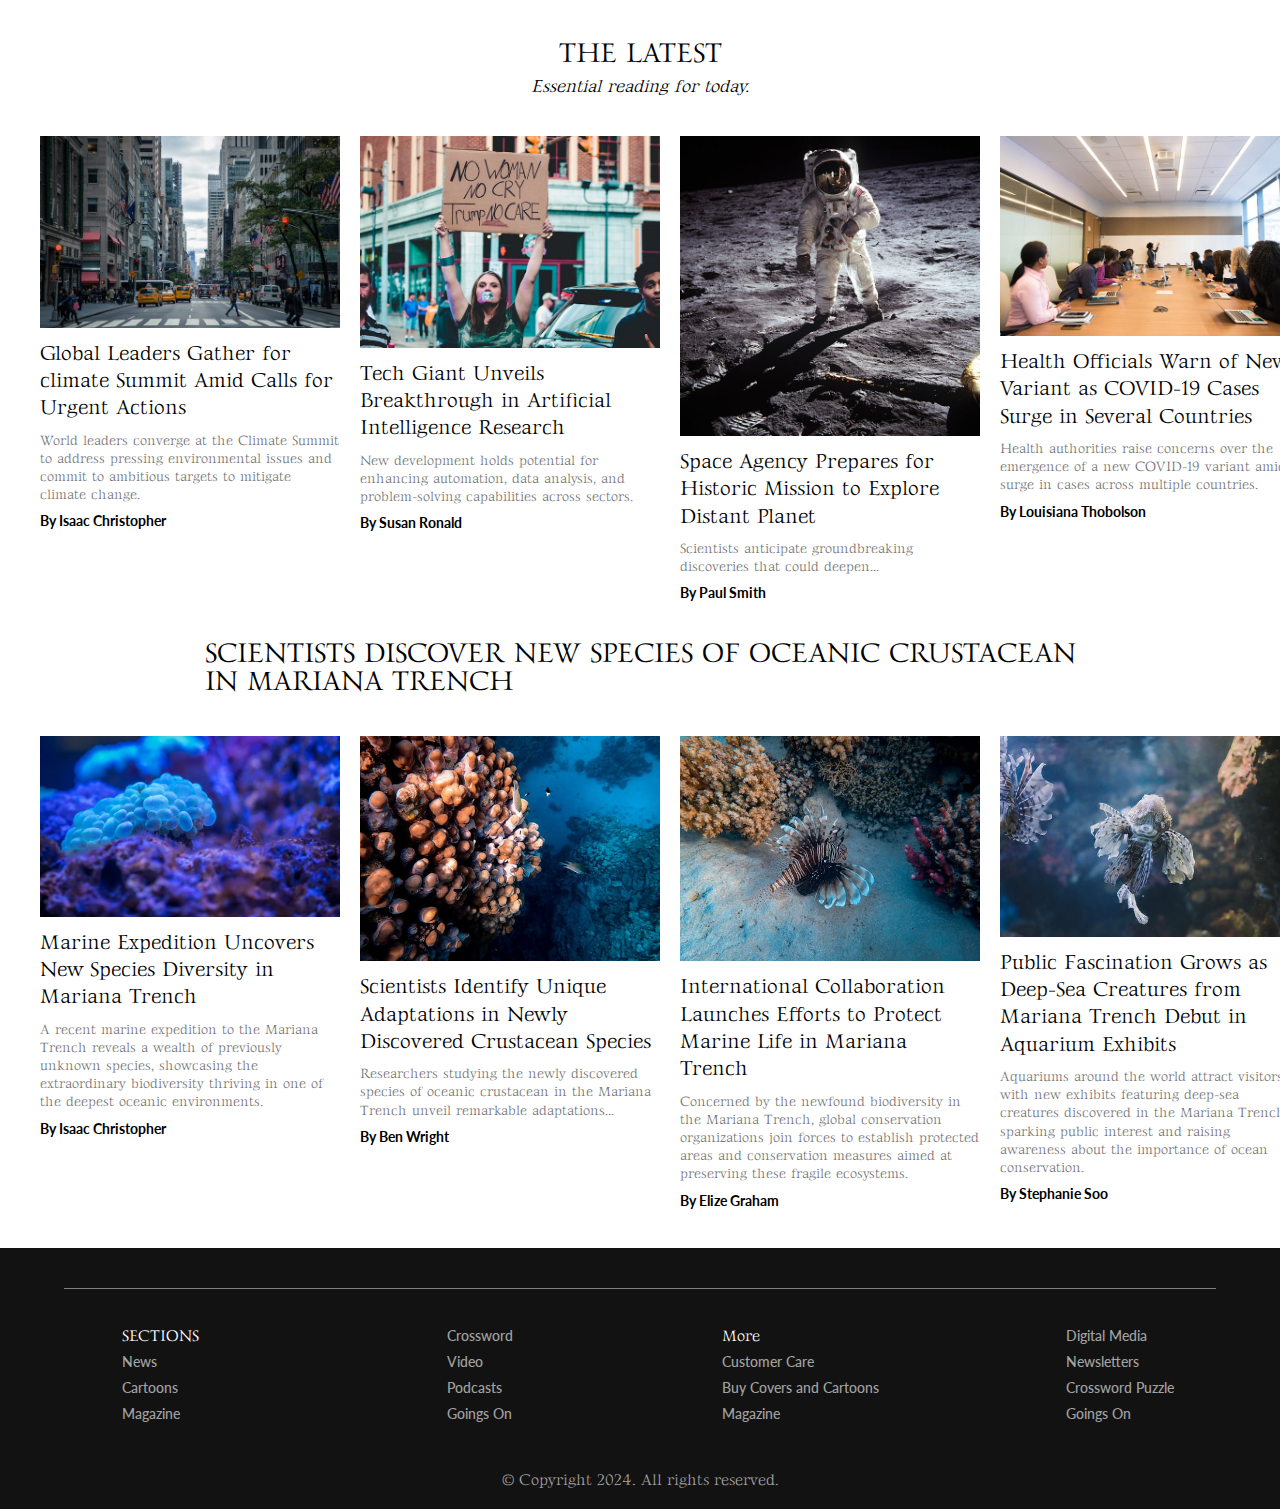
<file: pages/latest.html>
<!DOCTYPE html>
<html lang="en">
  <head>
    <meta charset="UTF-8" />
    <meta name="viewport" content="width=device-width, initial-scale=1.0" />
    <link rel="preconnect" href="https://fonts.googleapis.com" />
    <link rel="preconnect" href="https://fonts.gstatic.com" crossorigin />
    <link
      href="https://fonts.googleapis.com/css2?family=Gideon+Roman&family=Lato:ital,wght@0,100;0,300;0,400;0,700;0,900;1,100;1,300;1,400;1,700;1,900&family=Playfair+Display:ital,wght@0,400..900;1,400..900&family=Roboto:ital,wght@0,100;0,300;0,400;0,500;0,700;0,900;1,100;1,300;1,400;1,500;1,700;1,900&family=Sedan:ital@0;1&display=swap"
      rel="stylesheet"
    />
    

    <link rel="stylesheet" href="../styles.css" />
    <link rel="stylesheet" href="../general.css" />
    <link rel="stylesheet" href="../queries.css" />
    <link rel="stylesheet" href="../pages.css" />

    <title>The Latest</title>
  </head>
  <body>
    

      <div class="heading-block margin-all-sm">
        <h2 class="blog-heading">The latest</h2>
        <h3 class="blog-sub-heading">Essential reading for today.</h3>
      </div>

      <section class="article-sec">
        <div class="article-box">
          <img class="article-img" src="../images/ad-img.jpg" alt="picture of New York city sowcasing the busy traffic" />
          <h2>
            <a class="article-heading" href="#">
              Global Leaders Gather for climate Summit Amid Calls for Urgent Actions
            </a>
          </h2>
          <p class="article-text">
            World leaders converge at the Climate Summit to address pressing environmental issues and commit to ambitious targets to mitigate climate change.
          </p>
          <p class="author">By Isaac Christopher</p>
        </div>

        <div class="article-box">
          <img class="article-img" src="../images/donald.jpg" alt="women protesting holding sign that said no woman no cry trump no care" />
          <h2>
            <a class="article-heading" href="#">
              Tech Giant Unveils Breakthrough in Artificial Intelligence Research
            </a>
          </h2>
          <p class="article-text">
            New development holds potential for enhancing automation, data analysis, and problem-solving capabilities across sectors.
          </p>
          <p class="author">By Susan Ronald</p>
        </div>

        <div class="article-box">
          <img class="article-img" src="../images/09.jpg" alt="an astronaut on the surface of moon wearing the space suit and helmet" />
          <h2>
            <a class="article-heading" href="#">
              Space Agency Prepares for Historic Mission to Explore Distant Planet
            </a>
          </h2>
          <p class="article-text">
            Scientists anticipate groundbreaking discoveries that could deepen...   </p>
          <p class="author">By Paul Smith</p>
        </div>

        <div class="article-box">
          <img class="article-img" src="../images/10.jpg" alt="an office meeting showcasing a girl giving a presentation " />
          <h2>
            <a class="article-heading" href="#">
              Health Officials Warn of New Variant as COVID-19 Cases Surge in Several Countries
            </a>
          </h2>
          <p class="article-text">
            Health authorities raise concerns over the emergence of a new COVID-19 variant amid a surge in cases across multiple countries.
          </p>
          <p class="author">By Louisiana Thobolson</p>
        </div>
      </section>

      <div class="heading-block margin-all-sm">
        <h2 class="blog-heading">Scientists Discover New Species of Oceanic Crustacean <br>in Mariana Trench
        </h2>
      </div>

      <section class="article-sec">
        <div class="article-box">
          <img class="article-img" src="../images/01.jpg" alt="a species from deep under water" />
          <h2>
            <a class="article-heading" href="#">
              Marine Expedition Uncovers New Species Diversity in Mariana Trench

            </a>
          </h2>
          <p class="article-text">
            A recent marine expedition to the Mariana Trench reveals a wealth of previously unknown species, showcasing the extraordinary biodiversity thriving in one of the deepest oceanic environments.

          </p>
          <p class="author">By Isaac Christopher</p>
        </div>

        <div class="article-box">
          <img class="article-img" src="../images/02.jpg" alt="an underwater species from ocean deep" />
          <h2>
            <a class="article-heading" href="#">
              Scientists Identify Unique Adaptations in Newly Discovered Crustacean Species

            </a>
          </h2>
          <p class="article-text">
            Researchers studying the newly discovered species of oceanic crustacean in the Mariana Trench unveil remarkable adaptations... 

          </p>
          <p class="author">By Ben Wright</p>
        </div>

        <div class="article-box">
          <img class="article-img" src="../images/03.jpg" alt="a fish swimming at the bottom of the ocean" />
          <h2>
            <a class="article-heading" href="#">
              International Collaboration Launches Efforts to Protect Marine Life in Mariana Trench

            </a>
          </h2>
          <p class="article-text">
            Concerned by the newfound biodiversity in the Mariana Trench, global conservation organizations join forces to establish protected areas and conservation measures aimed at preserving these fragile ecosystems.

          </p>
          <p class="author">By Elize Graham</p>
        </div>

        <div class="article-box">
          <img class="article-img" src="../images/04.jpg" alt="a species of a fish swimming deep under water" />
          <h2>
            <a class="article-heading" href="#">
              Public Fascination Grows as Deep-Sea Creatures from Mariana Trench Debut in Aquarium Exhibits

            </a>
          </h2>
          <p class="article-text">
            Aquariums around the world attract visitors with new exhibits featuring deep-sea creatures discovered in the Mariana Trench, sparking public interest and raising awareness about the importance of ocean conservation.
          </p>
          <p class="author">By Stephanie Soo</p>
        </div>
      </section>
    </main>

    <footer class="footer">

      <hr class="footer-ruler" />

      <div class="footer-links">
        <nav class="footer-nav1">
          <li class="footer-list">SECTIONS</li>
          <li class="footer-list"><a href="#" class="footer-link">News</a></li>
         
          
          <li class="footer-list">
            <a href="#" class="footer-link">Cartoons</a>
          </li>
          <li class="footer-list">
            <a href="#" class="footer-link">Magazine</a>
          </li>
        </nav>

        <nav class="footer-nav2">
          <li class="footer-list">
            <a href="#" class="footer-link">Crossword</a>
          </li>
          <li class="footer-list">
            <a href="#" class="footer-link">Video</a>
          </li>
          <li class="footer-list">
            <a href="#" class="footer-link">Podcasts</a>
          </li>
          
          <li class="footer-list">
            <a href="#" class="footer-link">Goings On</a>
          </li>
        </nav>

        <nav class="footer-nav3">
          <li class="footer-list">More</li>
          <li class="footer-list">
            <a href="#" class="footer-link">Customer Care</a>
          </li>
          
          <li class="footer-list">
            <a href="#" class="footer-link">Buy Covers and Cartoons</a>
          </li>
          
          <li class="footer-list">
            <a href="#" class="footer-link">Magazine</a>
          </li>
        </nav>

        <nav class="footer-nav4">
          <li class="footer-list">
            <a href="#" class="footer-link">Digital Media</a>
          </li>
          <li class="footer-list">
            <a href="#" class="footer-link">Newsletters</a>
          </li>
          <li class="footer-list">
            <a href="#" class="footer-link">Crossword Puzzle</a>
          </li>
         
          <li class="footer-list">
            <a href="#" class="footer-link">Goings On</a>
          </li>
        </nav>
      </div>

      <div class="footer-copy">
        <p class="copyright">&copy; Copyright 2024. All rights reserved.</p>
      </div>
    </footer>


    <script src="../script.js" defer></script>
  </body>
</html>
</file>
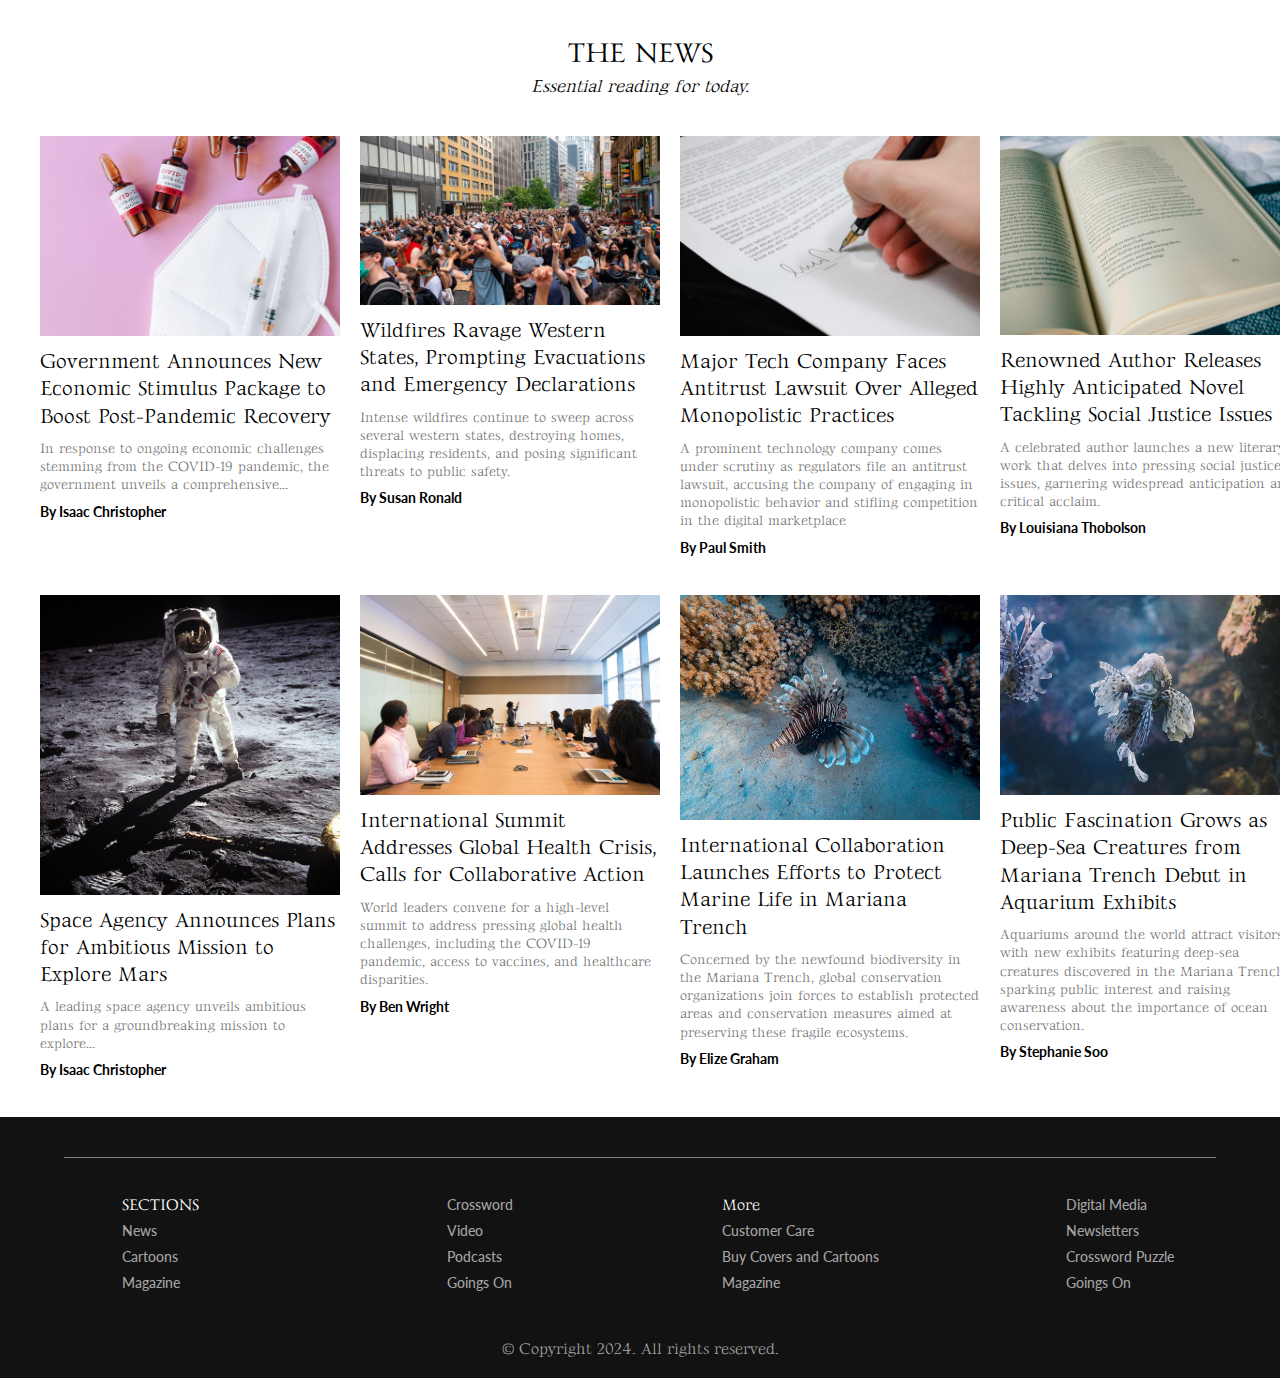
<file: pages/news.html>
<!DOCTYPE html>
<html lang="en">
  <head>
    <meta charset="UTF-8" />
    <meta name="viewport" content="width=device-width, initial-scale=1.0" />
    <link rel="preconnect" href="https://fonts.googleapis.com" />
    <link rel="preconnect" href="https://fonts.gstatic.com" crossorigin />
    <link
      href="https://fonts.googleapis.com/css2?family=Gideon+Roman&family=Lato:ital,wght@0,100;0,300;0,400;0,700;0,900;1,100;1,300;1,400;1,700;1,900&family=Playfair+Display:ital,wght@0,400..900;1,400..900&family=Roboto:ital,wght@0,100;0,300;0,400;0,500;0,700;0,900;1,100;1,300;1,400;1,500;1,700;1,900&family=Sedan:ital@0;1&display=swap"
      rel="stylesheet"
    />
    

    <link rel="stylesheet" href="../styles.css" />
    <link rel="stylesheet" href="../general.css" />
    <link rel="stylesheet" href="../queries.css" />
    <link rel="stylesheet" href="../pages.css" />

    <title>The News</title>
  </head>
  <body>
    

      <div class="heading-block margin-all-sm">
        <h2 class="blog-heading">The News</h2>
        <h3 class="blog-sub-heading">Essential reading for today.</h3>
      </div>

      <section class="article-sec">
        <div class="article-box">
          <img class="article-img" src="../images/05.jpg" alt="image of covid vaccines and syringes with a background of a face mask" />
          <h2>
            <a class="article-heading" href="#">
              Government Announces New Economic Stimulus Package to Boost Post-Pandemic Recovery
            </a>
          </h2>
          <p class="article-text">
            In response to ongoing economic challenges stemming from the COVID-19 pandemic, the government unveils a comprehensive...

          </p>
          <p class="author">By Isaac Christopher</p>
        </div>

        <div class="article-box">
          <img class="article-img" src="../images/06.jpg" alt="people protesting and fighting about an issue " />
          <h2>
            <a class="article-heading" href="#">
              Wildfires Ravage Western States, Prompting Evacuations and Emergency Declarations
            </a>
          </h2>
          <p class="article-text">
            Intense wildfires continue to sweep across several western states, destroying homes, displacing residents, and posing significant threats to public safety. 
          </p>
          <p class="author">By Susan Ronald</p>
        </div>

        <div class="article-box">
          <img class="article-img" src="../images/07.jpg" alt="a hand signing a paper with a pen" />
          <h2>
            <a class="article-heading" href="#">
              Major Tech Company Faces Antitrust Lawsuit Over Alleged Monopolistic Practices
            </a>
          </h2>
          <p class="article-text">
            A prominent technology company comes under scrutiny as regulators file an antitrust lawsuit, accusing the company of engaging in monopolistic behavior and stifling competition in the digital marketplace
          </p>
          <p class="author">By Paul Smith</p>
        </div>

        <div class="article-box">
          <img class="article-img" src="../images/08.jpg" alt="an opened novel filled with words on the page" />
          <h2>
            <a class="article-heading" href="#">
              Renowned Author Releases Highly Anticipated Novel Tackling Social Justice Issues
            </a>
          </h2>
          <p class="article-text">
            A celebrated author launches a new literary work that delves into pressing social justice issues, garnering widespread anticipation and critical acclaim. 
          </p>
          <p class="author">By Louisiana Thobolson</p>
        </div>
      </section>


      <section class="article-sec">
        <div class="article-box">
          <img class="article-img" src="../images/09.jpg" alt="an astronaut on the surface of the moon wearing space suit and helmet" />
          <h2>
            <a class="article-heading" href="#">
              Space Agency Announces Plans for Ambitious Mission to Explore Mars

            </a>
          </h2>
          <p class="article-text">
            A leading space agency unveils ambitious plans for a groundbreaking mission to explore...


          </p>
          <p class="author">By Isaac Christopher</p>
        </div>

        <div class="article-box">
          <img class="article-img" src="../images/10.jpg" alt="an office meeting where a women is giving out a presentation infront of the group" />
          <h2>
            <a class="article-heading" href="#">
              International Summit Addresses Global Health Crisis, Calls for Collaborative Action
            </a>
          </h2>
          <p class="article-text">
            World leaders convene for a high-level summit to address pressing global health challenges, including the COVID-19 pandemic, access to vaccines, and healthcare disparities. 
          </p>
          <p class="author">By Ben Wright</p>
        </div>

        <div class="article-box">
          <img class="article-img" src="../images/03.jpg" alt="a species of fish swimming underwater " />
          <h2>
            <a class="article-heading" href="#">
              International Collaboration Launches Efforts to Protect Marine Life in Mariana Trench

            </a>
          </h2>
          <p class="article-text">
            Concerned by the newfound biodiversity in the Mariana Trench, global conservation organizations join forces to establish protected areas and conservation measures aimed at preserving these fragile ecosystems.

          </p>
          <p class="author">By Elize Graham</p>
        </div>

        <div class="article-box">
          <img class="article-img" src="../images/04.jpg" alt="a fish swimming deep down water in the ocean" />
          <h2>
            <a class="article-heading" href="#">
              Public Fascination Grows as Deep-Sea Creatures from Mariana Trench Debut in Aquarium Exhibits

            </a>
          </h2>
          <p class="article-text">
            Aquariums around the world attract visitors with new exhibits featuring deep-sea creatures discovered in the Mariana Trench, sparking public interest and raising awareness about the importance of ocean conservation.
          </p>
          <p class="author">By Stephanie Soo</p>
        </div>
      </section>
    </main>

    <footer class="footer">

      <hr class="footer-ruler" />

      <div class="footer-links">
        <nav class="footer-nav1">
          <li class="footer-list">SECTIONS</li>
          <li class="footer-list"><a href="#" class="footer-link">News</a></li>
         
          
          <li class="footer-list">
            <a href="#" class="footer-link">Cartoons</a>
          </li>
          <li class="footer-list">
            <a href="#" class="footer-link">Magazine</a>
          </li>
        </nav>

        <nav class="footer-nav2">
          <li class="footer-list">
            <a href="#" class="footer-link">Crossword</a>
          </li>
          <li class="footer-list">
            <a href="#" class="footer-link">Video</a>
          </li>
          <li class="footer-list">
            <a href="#" class="footer-link">Podcasts</a>
          </li>
          
          <li class="footer-list">
            <a href="#" class="footer-link">Goings On</a>
          </li>
        </nav>

        <nav class="footer-nav3">
          <li class="footer-list">More</li>
          <li class="footer-list">
            <a href="#" class="footer-link">Customer Care</a>
          </li>
          
          <li class="footer-list">
            <a href="#" class="footer-link">Buy Covers and Cartoons</a>
          </li>
          
          <li class="footer-list">
            <a href="#" class="footer-link">Magazine</a>
          </li>
        </nav>

        <nav class="footer-nav4">
          <li class="footer-list">
            <a href="#" class="footer-link">Digital Media</a>
          </li>
          <li class="footer-list">
            <a href="#" class="footer-link">Newsletters</a>
          </li>
          <li class="footer-list">
            <a href="#" class="footer-link">Crossword Puzzle</a>
          </li>
         
          <li class="footer-list">
            <a href="#" class="footer-link">Goings On</a>
          </li>
        </nav>
      </div>

      <div class="footer-copy">
        <p class="copyright">&copy; Copyright 2024. All rights reserved.</p>
      </div>
    </footer>


    <script src="../script.js" defer></script>
  </body>
</html>
</file>
<file: styles.css>
/* header */
.header {
  padding: 2rem;
  height: 90vh;
  position: relative;
  display: flex;
  flex-direction: column;
  gap: 20rem;

  background-image: linear-gradient(rgba(0, 0, 0, 0.6), rgba(34, 34, 34, 0.6)),
    url(images/hero.jpg);
  background-size: cover;
  color: #fff;
}

.hero-img {
  width: 100%;
  height: 90vh;
  object-fit: cover;
}

.nav {
  display: flex;
  justify-content: space-between;
  align-items: center;
  gap: 2rem;
}
.main-nav-list {
  display: flex;
  align-items: center;
  gap: 2rem;
}

.top-bar {
  list-style: none;
}

.top-link:link,
.top-link:visited,
.top-link:hover,
.top-link:active {
  text-decoration: none;
  font-size: 1.2rem;
  font-weight: 500;
  color: #fff;
}

.sub-btn {
  text-decoration: none;
  font-size: 1.2rem;
  font-weight: 500;
  color: #fff;
  display: inline-block;
  background-color: #3087ca;
  border-radius: 0.5rem;
  padding: 1rem 2.5rem;
}

.top-bar-icon {
  width: 2rem;
  height: 2rem;
  fill: #fff;
}

.content-box {
  padding: 0 2rem;
}

.heading-primary {
  font-size: 3.6rem;
  text-align: center;
  line-height: 1.5;
  text-transform: uppercase;
  width: 40%;
}

.text-primary {
  font-size: 2.1rem;
  line-height: 1.3;
  text-align: center;
  width: 40%;
}
/* MOBILE NAV */

.btn-mobile-nav {
  border: none;
  background: none;
  cursor: pointer;

  display: none;
}

.icon-mobile-nav {
  height: 4.8rem;
  width: 4.8rem;
  color: #fff;
}

.icon-mobile-nav[name="close-outline"] {
  display: none;
}

.categories-list {
  display: flex;
  justify-content: center;
  align-items: center;
  gap: 2rem;
}

.categories-name {
  list-style: none;
}

.categories-link:link,
.categories-link:visited {
  text-decoration: none;
  font-family: "lato", sans-serif;
  font-size: 1.2rem;
  font-weight: 600;
  color: black;
}

.categories-link:hover,
.categories-link:active {
  text-decoration: underline;
}

.ruler {
  color: #e5e5e5;
}


.ad-block {
  display: flex;
  justify-content: center;
  align-items: center;
  padding: 2rem;
  gap: 2rem;
}

.ad-text {
  font-size: 1.3rem;
  font-weight: 400;
  color: black;
}

.sub-link:link,
.sub-link:visited {
  color: #3087ca;
  font-family: "lato", sans-serif;
  font-weight: 600;
}

.ruler-sm {
  color: #e5e5e5;
  width: 90%;
  margin: 0 auto;
}

.heading-block {
  display: flex;
  flex-direction: column;
  justify-content: center;
  align-items: center;
  gap: 1rem;
}

.blog-heading {
  font-size: 2.8rem;
  font-weight: 400;
  text-transform: uppercase;
}

.blog-sub-heading {
  font-size: 1.8rem;
  font-weight: 400;
  font-style: italic;
}
/* Article section */
.article-sec {
  margin: 0 4rem 4rem 4rem;
  display: grid;
  grid-template-columns: repeat(4, 1fr);
  grid-gap: 2rem;
}

.article-box {
  max-width: 30rem;
}

.article-img {
  margin-bottom: 1rem;
  width: 30rem;
  object-fit: cover;
}
.article-heading:link,
.article-heading:visited {
  width: 20rem;
  font-size: 2.1rem;
  font-weight: 400;
  line-height: 1.3;
  color: #000;
  text-decoration: none;
}
.article-heading:hover,
.article-heading:active {
  text-decoration: underline;
}

.article-text {
  margin-top: 1rem;
  font-size: 1.4rem;
  font-weight: 400;
  line-height: 1.3;
  color: #777;
}

.author {
  margin-top: 1rem;

  font-family: "lato", sans-serif;
  font-weight: 700;
  font-size: 1.4rem;
}
/* Black section */
.black-box {
  margin: 4rem 4rem;
  background-color: #000;
  padding: 6rem;
  display: flex;
  align-items: center;
}

.black-sub {
  font-size: 1.2rem;
  font-weight: 400;
  text-transform: uppercase;
  color: #fff;
  margin-bottom: 2rem;
  text-align: center;
}

.black-title {
  font-size: 2.8rem;
  font-weight: 400;
  text-transform: uppercase;
  color: #fff;
  text-align: center;
  line-height: 1.3;
  margin-bottom: 2rem;
}
.black-title:hover {
  text-decoration: underline;
  cursor: pointer;
}

.black-text {
  font-size: 2.1rem;
  font-weight: 300;
  color: #fff;
  margin-bottom: 2rem;
  line-height: 1.4;
  text-align: center;
  padding: 0 8rem;
}

.black-author {
  font-family: "lato", sans-serif;
  font-weight: 700;
  font-size: 1.4rem;
  text-align: center;
  color: #fff;
}

.side-img {
  width: 60rem;
}

/* white box */
.white-box {
  margin: 4rem 4rem;
  padding: 4rem;
  display: flex;
  align-items: center;
  gap: 5rem;
}

.white-content {
  width: 80%;
}

.white-sub {
  font-size: 1.2rem;
  font-weight: 400;
  text-transform: uppercase;
  color: #e93f33;
  margin-bottom: 2rem;
  text-align: center;
}

.white-title {
  font-size: 2.8rem;
  font-weight: 400;
  text-transform: uppercase;
  color: #000;
  text-align: center;
  line-height: 1.3;
  margin-bottom: 2rem;
}
.white-title:hover {
  text-decoration: underline;
  cursor: pointer;
}

.white-text {
  font-size: 2.1rem;
  font-weight: 300;
  color: #000;
  margin-bottom: 2rem;
  line-height: 1.4;
  text-align: center;
}

.white-author {
  font-family: "lato", sans-serif;
  font-weight: 700;
  font-size: 1.4rem;
  text-align: center;
  color: #000;
}

.white-side-img {
  width: 70%;
  margin-left: 10rem;
}
.side-gif {
  width: 100%;
}

/* Game sec */
.games-sec {
  margin: 4rem auto;
}

.game-container {
  display: flex;
  justify-content: center;
  align-items: center;
  gap: 4rem;
}

.game-box {
  padding: 2.5rem 2.5rem;
  border-radius: 1.5rem;
  width: 20%;

  display: flex;
  flex-direction: column;
  justify-content: center;
  align-items: center;
  gap: 2rem;
}
.box1 {
  background-color: #85c9fc;
}
.box2 {
  background-color: #a5e8fc;
}
.box3 {
  background-color: #feefb9;
}
.box4 {
  background-color: #f6f6f6;
}


.game-head {
  font-size: 1.8rem;
  font-weight: 600;
  text-transform: uppercase;
  margin-bottom: 1rem;
  text-align: center;
}

.game-head:hover {
  text-decoration: underline;
}

.game-text {
  font-size: 1.3rem;
  font-weight: 400;
  margin-bottom: 1rem;
  text-align: center;
}

.box-gif {
  margin-top: 6rem;
  display: flex;
  justify-content: center;
}

.game-gif {
  width: 70%;
}


.game-links:link,
.game-links:visited {
  font-family: "lato", serif;
  font-size: 1.2rem;
  font-weight: 600;
  color: #000;
  text-decoration: none;
}
.game-links:hover,
.game-links:active {
  text-decoration: underline;
}




.accordion-section {
  margin-top: 50px;
  text-align: center; 
}

.accordion-heading {
  margin-bottom: 20px; 
}

.accordion {
  border-top: 1px solid #ccc;
}

.accordion-item {
  border-bottom: 1px solid #ccc;
}

.accordion-header {
  background-color: #f4f4f4;
  border: none;
  outline: none;
  cursor: pointer;
  padding: 15px;
  width: 100%;
  text-align: center;
}

.accordion-content {
  padding: 15px;
  display: none;
  background-color: #fff;
}

.accordion-content.active {
  display: block;
}





/* Footer */
.footer {
  background-color: #121212;
  padding: 4rem 0 2rem 0;
}


.footer-ruler {
  height: 1px;
  border-width: 0;
  color: gray;
  width: 90%;
  background-color: gray;
  margin: 0 auto;
}

.footer-links {
  margin: 4rem auto;
  display: grid;
  grid-template-columns: repeat(4, 1fr);
  align-items: center;
  justify-items: center;
}
.footer-list {
  font-size: 1.6rem;
  font-weight: 500;
  color: #fff;
  list-style: none;
  margin-bottom: 1rem;
}

.footer-link:link,
.footer-link:visited {
  font-family: "lato", serif;
  font-size: 1.4rem;
  font-weight: 500;
  color: rgb(162, 162, 162);
  text-decoration: none;
}
.footer-link:hover,
.footer-link:active {
  text-decoration: underline;
}


.copyright {
  font-size: 1.6rem;
  color: rgb(162, 162, 162);
  text-align: center;
}

/* Dynamic content */
.dyn-content {
  margin: 4rem auto;
  display: flex;
  flex-direction: column;
  justify-content: center;
  align-items: center;
  gap: 2rem;
}

.dynamic-heading {
  font-size: 2.8rem;
  color: #fff;
  font-weight: 700;
  background-color: #000;
  padding: 2rem;
  border-radius: 1rem;
}

#dynamic-content {
  font-size: 2.1rem;
  font-family: "lato", serif;
  color: #e93f33;
}

#change-text-btn {
  font-size: 2rem;
  font-weight: 500;
  background-color: #3087ca;
  color: #fff;
  border: none;
  padding: 1.5rem 4rem;
  border-radius: 1rem;
  cursor: pointer;
}
</file>
<file: general.css>
/* font-family: "Gideon Roman", serif; , Sedan */

* {
  padding: 0;
  margin: 0;
  box-sizing: border-box;
}

html {
  font-size: 62.5%;
  overflow-x: hidden;
}

body {
  font-family: "Gideon Roman", serif;
  line-height: 1;
  font-weight: 400;
  color: #000;

  overflow-x: hidden;
}



.container {
  /* 1140px */
  max-width: 120rem;
  padding: 0 3.2rem;
  margin: 0 auto;
}


.margin-right-sm {
  margin-right: 1.6rem !important;
}

.margin-bottom-md {
  margin-bottom: 4.8rem !important;
}
.margin-top-md {
  margin-top: 4.8rem !important;
}
.margin-bottom-md {
  margin-bottom: 4.8rem !important;
}

.margin-all-big {
  margin: 4.8rem auto !important;
}
.margin-all-sm {
  margin: 4rem auto !important;
}
.center-text {
  text-align: center;
}

strong {
  font-weight: 600;
}
</file>
<file: queries.css>
@media (max-width: 84em) {

}
@media (max-width: 75em) {
  html {
    /* 9px / 16px  */
    font-size: 56.25%;
  }
}
@media (max-width: 59em) {
  html {
    font-size: 50%;
  }

  .article-sec {
    display: grid;
    grid-template-columns: repeat(2, 1fr);
    justify-items: center;
    grid-gap: 2rem;
  }

  .black-box {
    flex-direction: column;
    overflow: hidden;
  }
  .white-box {
    flex-direction: column;
    overflow: hidden;
  }
  .white-img {
    display: flex;
    justify-content: center;
  }
  .white-side-img {
    width: 40%;
  }
  .black-content {
    margin-bottom: 2rem;
  }
  /* Mobile nav */
  .btn-mobile-nav {
    display: block;
    z-index: 9999;
  }

  .nav {
    background-color: black;
    position: absolute;
    top: 0;
    left: 0;
    width: 100%;
    height: 100vh;
    transform: translateX(100%);

    display: flex;
    align-items: center;
    justify-content: center;
    flex-direction: column;
    transition: all 0.5s ease-in;

    opacity: 0;
    pointer-events: none;
    visibility: hidden;
  }
  .top-bar-icon {
    display: none;
  }
  .nav-open .nav {
    opacity: 1;

    pointer-events: auto;
    visibility: visible;
    transform: translateX(0);
  }
  .main-nav-list {
    flex-direction: column;
    gap: 2.8rem;
  }
  .nav-open .icon-mobile-nav[name="close-outline"] {
    display: block;
  }
  .nav-open .icon-mobile-nav[name="menu"] {
    display: none;
  }
  .content-box {
    display: flex;
    justify-content: center;
    flex-direction: column;
    align-items: center;
  }
}

@media (max-width: 44em) {
  html {
    font-size: 45%;
  }
  .game-container {
    flex-direction: column;
  }
  .categories-list {
    display: none;
  }
}
@media (max-width: 34em) {
  html {
    font-size: 40%;
  }
  .article-sec {
    display: grid;
    grid-template-columns: repeat(1, 1fr);
    justify-items: center;
    grid-gap: 2rem;
  }
  .footer-links {
    grid-template-columns: repeat(2, 1fr);
  }
  .text-primary {
    width: 80%;
  }
  .heading-primary {
    width: 80%;
  }
  .header {
    padding: 2rem;
    height: 50vh;
  }
}
</file>
<file: pages.css>
.dark-header {
  background-color: #000;
  height: 10vh;
  padding-top: 2rem;
}
.nav-center {
  display: flex;
  justify-content: center;
  align-items: center;
}
</file>
